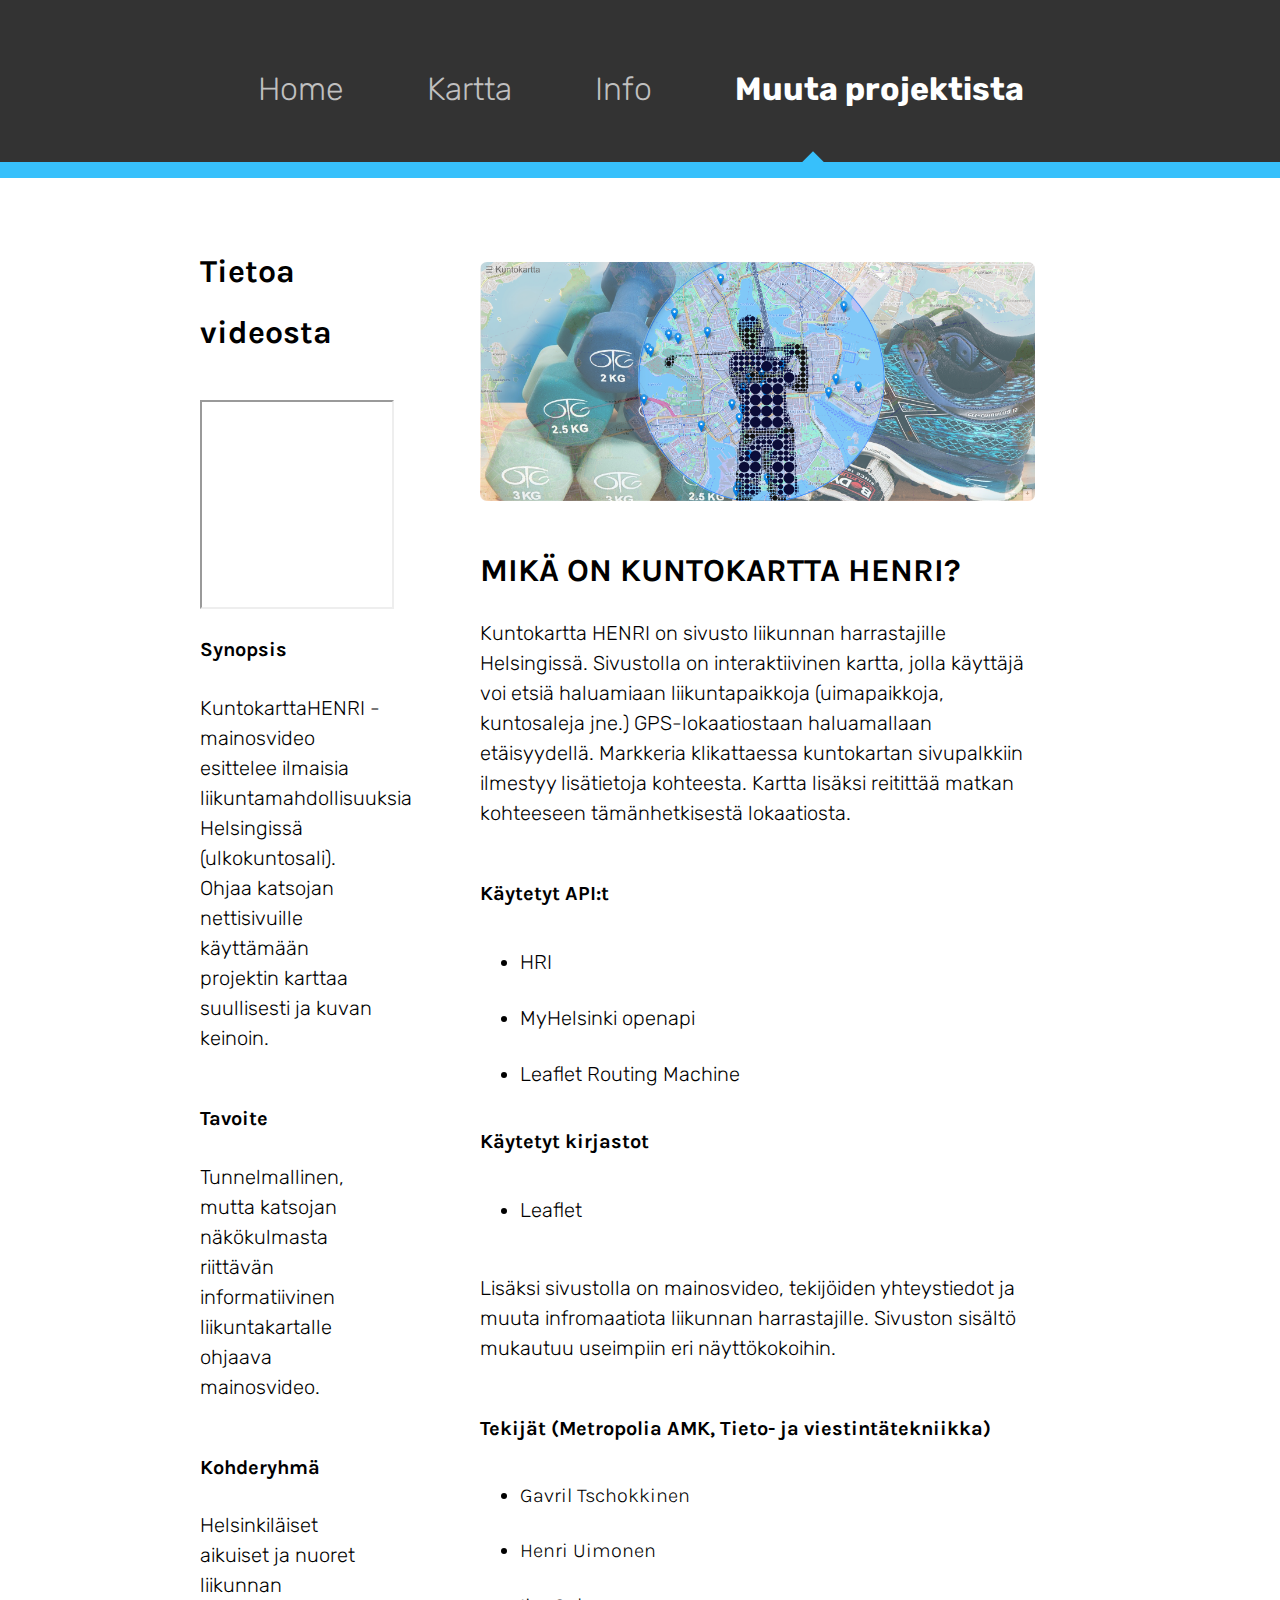
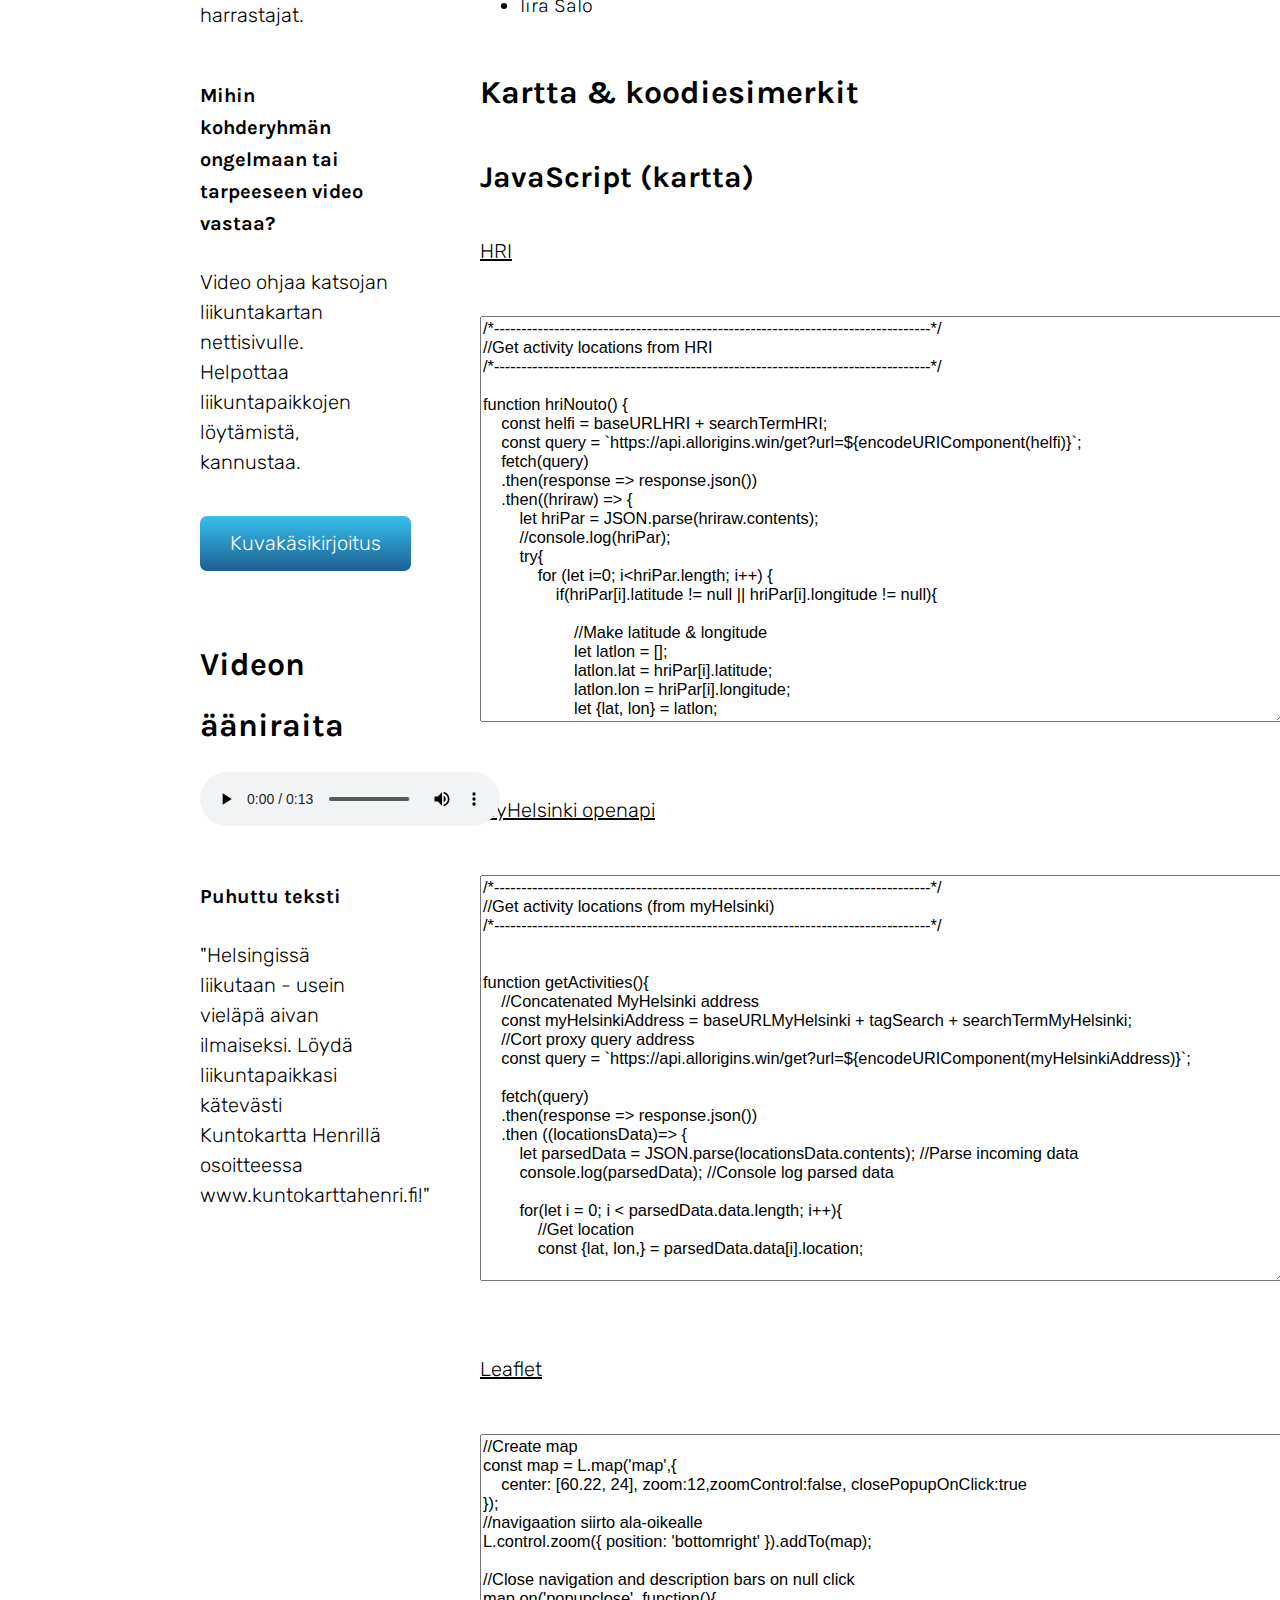
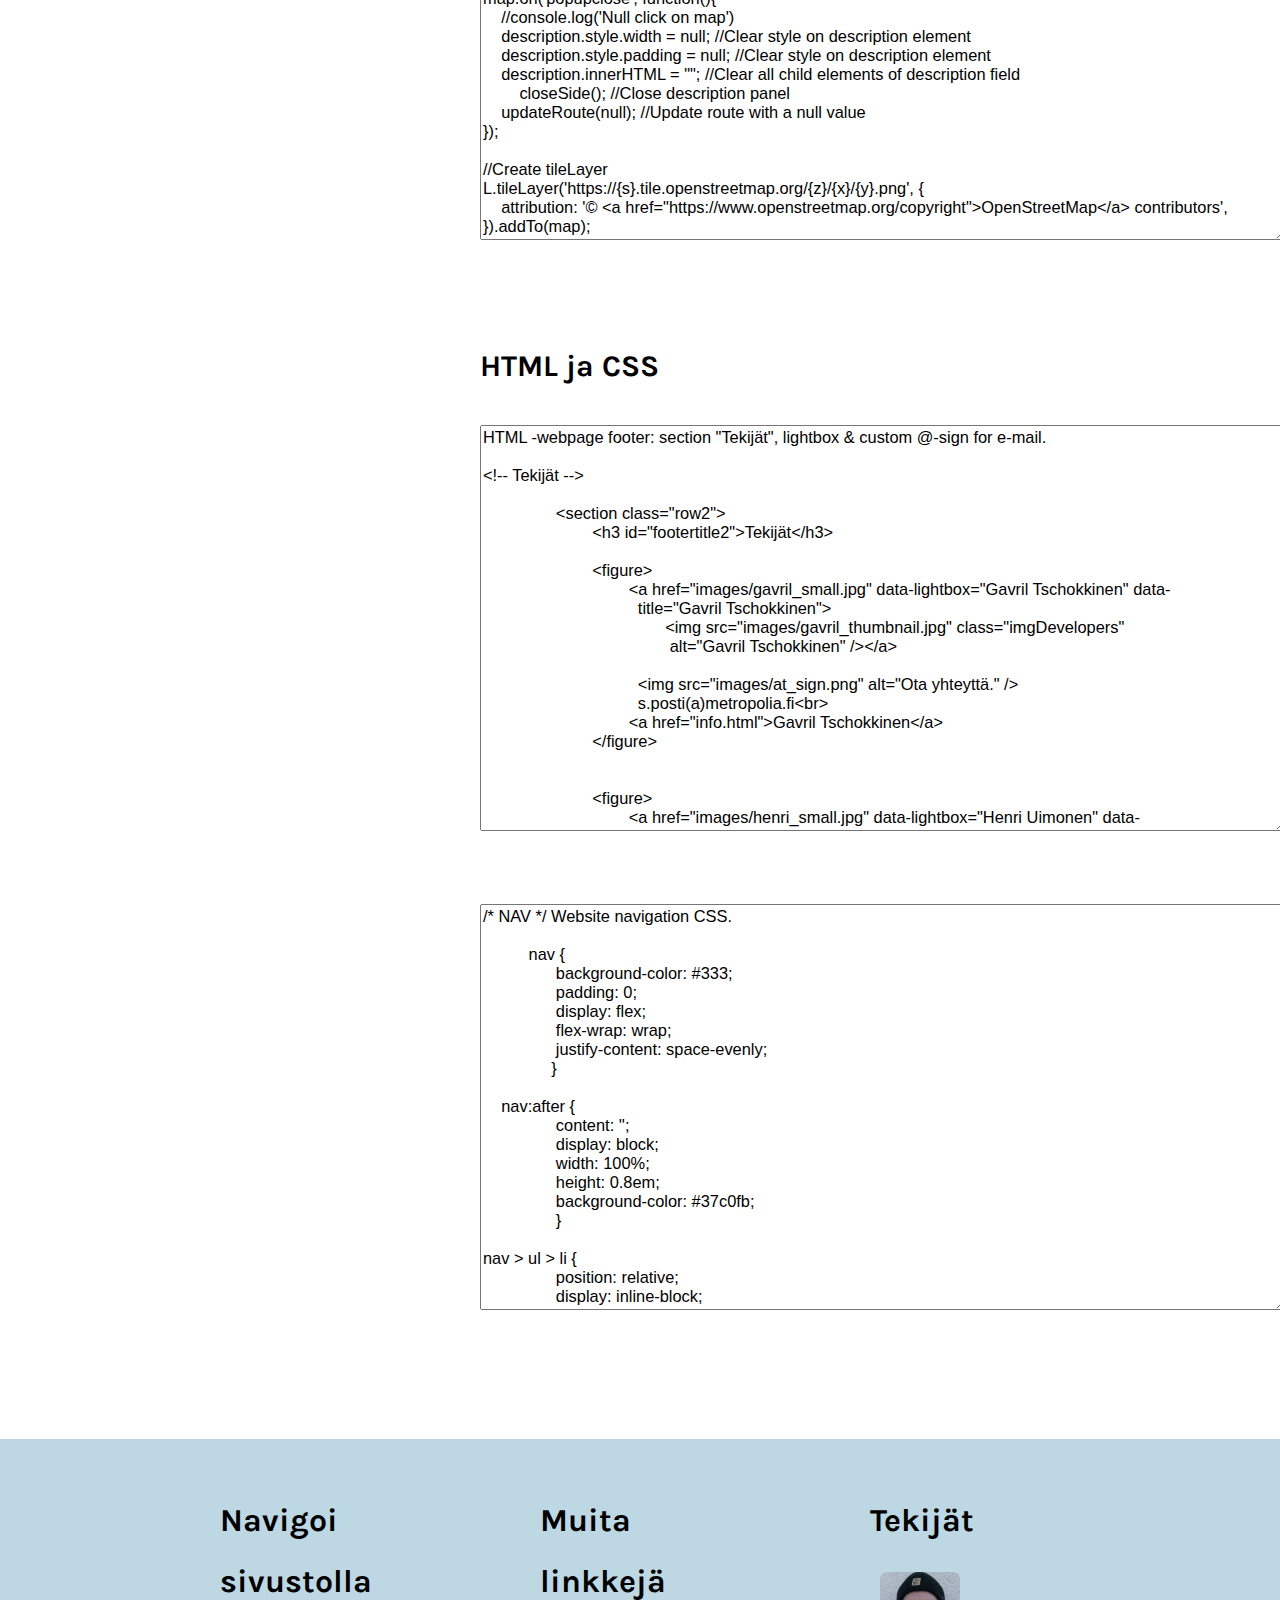
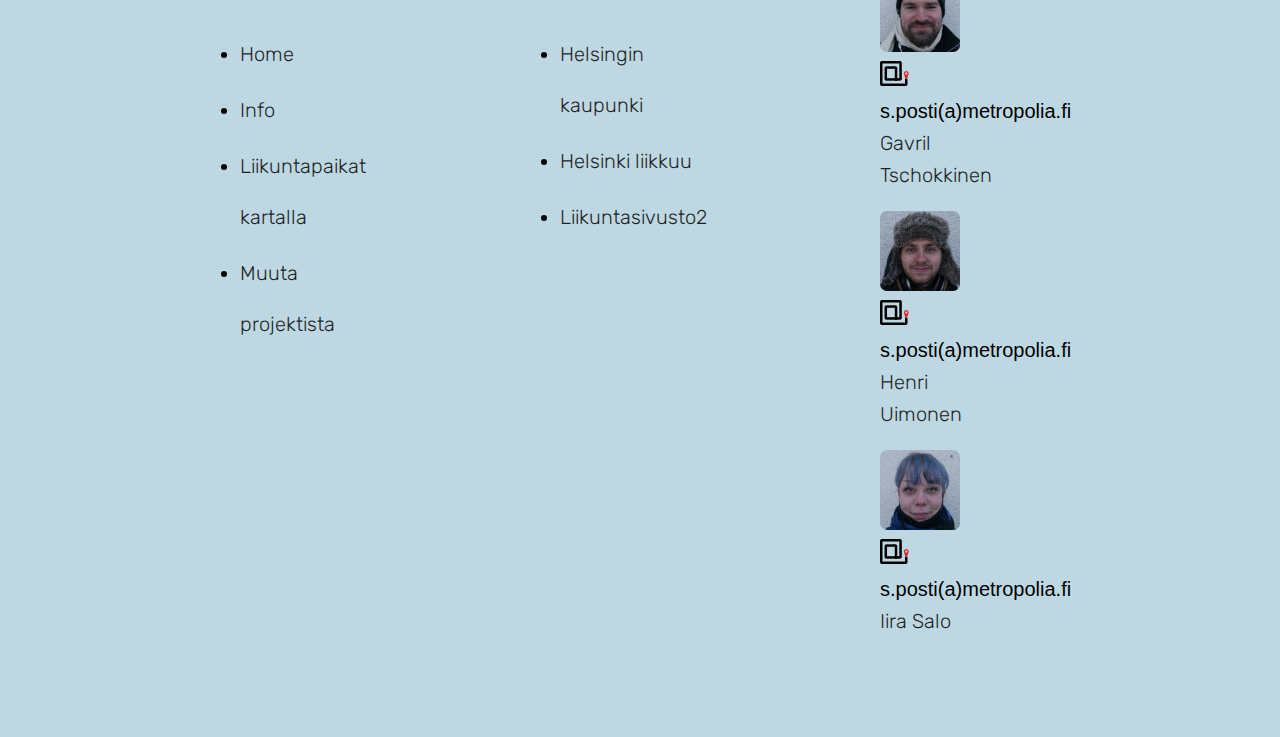
<file: Nettisivu ja js-kartta/muuta.html>
<!DOCTYPE HTML>
<html lang="fi">
<head>
	<title>Muuta projektista</title>
	<meta charset="utf-8" />
	<link href="https://fonts.googleapis.com/css2?family=Karla&family=Rubik&display=swap" rel="stylesheet">
	<link rel="stylesheet" href="css/main.css" />
	<link rel="stylesheet" href="css/lightbox.css" />
</head>
<body>

<!-- Nav -->
<nav>
	<ul>
		<li><a href="index.html">Home</a></li>
		<li><a href="kartta.html">Kartta</a></li>
		<li><a href="info.html">Info</a></li>
		<li class="current"><a href="muuta.html">Muuta projektista</a></li>
	</ul>
</nav>
<!-- Main -->

<main class="container">

	<aside class="row row4">
		<section class="row2">
			<!-- Sidebar -->
			<section>
				<br><h3>Tietoa videosta</h3>
				<iframe class="responsiveIframe2" src="https://www.youtube.com/embed/5KW_yAV_pu4" title="YouTube video player"
						 allow="accelerometer; autoplay; clipboard-write; encrypted-media; gyroscope; picture-in-picture" allowfullscreen></iframe>
				<h4>Synopsis</h4>
				<p> KuntokarttaHENRI -mainosvideo esittelee ilmaisia liikuntamahdollisuuksia Helsingissä (ulkokuntosali). Ohjaa katsojan nettisivuille käyttämään
					projektin karttaa suullisesti ja kuvan keinoin.</p>

				<h4>Tavoite</h4>
				<p> Tunnelmallinen, mutta katsojan näkökulmasta riittävän informatiivinen liikuntakartalle ohjaava mainosvideo.</p>

				<h4>Kohderyhmä</h4>
				<p>Helsinkiläiset aikuiset ja nuoret liikunnan harrastajat.</p>

				<h4>Mihin kohderyhmän ongelmaan tai tarpeeseen video vastaa?</h4>
				<p>Video ohjaa katsojan liikuntakartan nettisivulle. Helpottaa liikuntapaikkojen löytämistä, kannustaa.</p>

				<div>
					<a href="images/kuvakasikirjoitus.jpg" class="button2">Kuvakäsikirjoitus</a>
				</div>
			</section>

			<section>
				<h3 class="subheading4">Videon ääniraita</h3>

				<audio controls="">
					<source src="video_sound/Kuntokarttahenri.mp3" type="audio/mp3">
				</audio>
				<h4 class="subheading3">Puhuttu teksti</h4>
				<p>"Helsingissä liikutaan - usein vieläpä aivan ilmaiseksi. Löydä liikuntapaikkasi kätevästi
					Kuntokartta Henrillä osoitteessa www.kuntokarttahenri.fi!"</p>
			</section>
		</section>

			<!-- Content -->
			<article class="row6">
				<br><br><img src="images/banner.jpg" alt="" class="image"/>

				<h3>MIKÄ ON KUNTOKARTTA HENRI? </h3>
					<p>Kuntokartta HENRI on sivusto liikunnan harrastajille Helsingissä. Sivustolla on interaktiivinen kartta, jolla
					käyttäjä voi etsiä haluamiaan liikuntapaikkoja (uimapaikkoja, kuntosaleja jne.) GPS-lokaatiostaan haluamallaan etäisyydellä. Markkeria klikattaessa
						kuntokartan sivupalkkiin ilmestyy lisätietoja kohteesta. Kartta lisäksi reitittää matkan kohteeseen tämänhetkisestä lokaatiosta.</p>
				   <h4> Käytetyt API:t</h4>
				    <ul>
						<li><a href="https://hri.fi/fi/">HRI</a></li>
						<li><a href="http://open-api.myhelsinki.fi/">MyHelsinki openapi</a></li>
						<li><a href="https://www.liedman.net/leaflet-routing-machine/">Leaflet Routing Machine</a></li>
					</ul>

					<h4>Käytetyt kirjastot</h4>
					<ul>
						<li><a href="https://leafletjs.com/">Leaflet</a></li>
					</ul>

				    <br><p>Lisäksi sivustolla on mainosvideo, tekijöiden yhteystiedot ja muuta infromaatiota liikunnan harrastajille. Sivuston sisältö mukautuu
					useimpiin eri näyttökokoihin.</p>

				<h4>Tekijät (Metropolia AMK, Tieto- ja viestintätekniikka)</h4>
				<ul>
					<li>Gavril Tschokkinen</li>
					<li>Henri Uimonen</li>
					<li>Iira Salo</li>
					</ul>

				<h3>Kartta & koodiesimerkit</h3>

				<h2> JavaScript (kartta)</h2>

				<p><u>HRI</u></p>
					<textarea class="scrollabletextbox" name="note">/*--------------------------------------------------------------------------------*/
//Get activity locations from HRI
/*--------------------------------------------------------------------------------*/

function hriNouto() {
    const helfi = baseURLHRI + searchTermHRI;
    const query = `https://api.allorigins.win/get?url=${encodeURIComponent(helfi)}`;
    fetch(query)
    .then(response => response.json())
    .then((hriraw) => {
        let hriPar = JSON.parse(hriraw.contents);
        //console.log(hriPar);
        try{
            for (let i=0; i<hriPar.length; i++) {
                if(hriPar[i].latitude != null || hriPar[i].longitude != null){

                    //Make latitude & longitude
                    let latlon = [];
                    latlon.lat = hriPar[i].latitude;
                    latlon.lon = hriPar[i].longitude;
                    let {lat, lon} = latlon;
                    //Get name and address
                    const name = hriPar[i].name_fi;
                    const address = hriPar[i].street_address_fi;

                    //Web address and description to marker.
                    const desc = hriPar[i].desc_fi;
                    const web = hriPar[i].www_fi;
                    createMarkers(lat, lon, name, address, desc, web);

                }
            }
        }
        catch (err){
            console.log("error with latlong");
        }
    });
}</textarea><br><br><br>

				<p><u>MyHelsinki openapi</u></p>
					<textarea class="scrollabletextbox" name="note">/*--------------------------------------------------------------------------------*/
//Get activity locations (from myHelsinki)
/*--------------------------------------------------------------------------------*/


function getActivities(){
    //Concatenated MyHelsinki address
    const myHelsinkiAddress = baseURLMyHelsinki + tagSearch + searchTermMyHelsinki;
    //Cort proxy query address
    const query = `https://api.allorigins.win/get?url=${encodeURIComponent(myHelsinkiAddress)}`;

    fetch(query)
    .then(response => response.json())
    .then ((locationsData)=> {
        let parsedData = JSON.parse(locationsData.contents); //Parse incoming data
        console.log(parsedData); //Console log parsed data

        for(let i = 0; i < parsedData.data.length; i++){
            //Get location
            const {lat, lon,} = parsedData.data[i].location;

            //Get name
            const {name,} = parsedData.data[i].name;

            //Get address
            const {street_address,} = parsedData.data[i].location.address;

            //Web address and description to marker.
            const desc =  parsedData.data[i].description.body;
            const web =  parsedData.data[i].info_url;

            createMarkers(lat, lon, name, street_address, desc, web);
        }
    });
}</textarea><br><br><br>

				<p><u>Leaflet</u></p>
				<textarea class="scrollabletextbox" name="note">//Create map
const map = L.map('map',{
    center: [60.22, 24], zoom:12,zoomControl:false, closePopupOnClick:true
});
//navigaation siirto ala-oikealle
L.control.zoom({ position: 'bottomright' }).addTo(map);

//Close navigation and description bars on null click
map.on('popupclose', function(){
    //console.log('Null click on map')
    description.style.width = null; //Clear style on description element
    description.style.padding = null; //Clear style on description element
    description.innerHTML = ""; //Clear all child elements of description field
	closeSide(); //Close description panel
    updateRoute(null); //Update route with a null value
});

//Create tileLayer
L.tileLayer('https://{s}.tile.openstreetmap.org/{z}/{x}/{y}.png', {
    attribution: '&copy; <a href="https://www.openstreetmap.org/copyright">OpenStreetMap</a> contributors',
}).addTo(map);</textarea><br><br><br>

				<h2>HTML ja CSS</h2>

				<textarea class="scrollabletextbox" name="note">HTML -webpage footer: section "Tekijät", lightbox & custom @-sign for e-mail.

<!-- Tekijät -->

		<section class="row2">
			<h3 id="footertitle2">Tekijät</h3>

			<figure>
				<a href="images/gavril_small.jpg" data-lightbox="Gavril Tschokkinen" data-
                                  title="Gavril Tschokkinen">
					<img src="images/gavril_thumbnail.jpg" class="imgDevelopers"
                                         alt="Gavril Tschokkinen" /></a>

				  <img src="images/at_sign.png" alt="Ota yhteyttä." />
                                  s.posti(a)metropolia.fi<br>
				<a href="info.html">Gavril Tschokkinen</a>
			</figure>


                        <figure>
				<a href="images/henri_small.jpg" data-lightbox="Henri Uimonen" data-
                                  title="Henri Uimonen">
					<img src="images/henri_thumbnail.jpg" class="imgDevelopers"
                                          alt="Henri Uimonen" /></a>

				<img src="images/at_sign.png" alt="Ota yhteyttä."/>s.posti(a)metropolia.fi
                                 <br>
				<a href="info.html">Henri Uimonen</a>
			</figure>


			<figure>
				<a href="images/iira_small.jpg" data-lightbox="Iira Salo" data-title="Iira
                                  Salo">
					<img src="images/iira_thumbnail.jpg" class="imgDevelopers" alt="Iira
                                          Salo" /></a>

                                 <img src="images/at_sign.png" alt="Ota yhteyttä."
                                   />s.posti(a)metropolia.fi<br>
				<a href="info.html">Iira Salo</a>
			</figure>

		</section></textarea><br><br><br>

				<textarea class="scrollabletextbox" name="note">/* NAV */ Website navigation CSS.

	  nav {
		background-color: #333;
		padding: 0;
		display: flex;
		flex-wrap: wrap;
		justify-content: space-evenly;
	       }

    nav:after {
		content: '';
		display: block;
		width: 100%;
		height: 0.8em;
		background-color: #37c0fb;
		}

nav > ul > li {
		position: relative;
		display: inline-block;
		margin-left: 1em;
		}

nav > ul > li a {
		color: #c0c0c0;
		border: 0;
		display: block;
		padding: 2em 1.8em 1.35em 0;
		font-size: 1.6em;
		}

nav > ul > li:hover a {
		color: #fff;
                }

nav > ul > li.current:before {
		width: 0.9em;
		height: 0.9em;
		content: '';
		display: block;
		position: absolute;
		bottom: -0.8em;
		left: 20%;
		background-color: #37c0fb;
                transform: rotateZ(45deg);
		}

nav > ul > li.current a {
		color: #fff;
		font-weight: 700;
		}
				</textarea><br>
			</article>
	</aside>

</main>
<!-- Footer -->
<footer>
	<div class="container row">
		<section class="row2">
			<h3 class="footertitle">Navigoi sivustolla</h3>
			<ul>
				<li><a href="index.html">Home</a></li>
				<li><a href="info.html">Info</a></li>
				<li><a href="kartta.html">Liikuntapaikat kartalla</a></li>
				<li><a href="muuta.html">Muuta projektista</a></li>
			</ul>
		</section>
		<section class="row2">
			<h3 class="footertitle">Muita linkkejä</h3>
			<ul>
				<li><a href="https://www.hel.fi/kulttuurin-ja-vapaa-ajan-toimiala/fi/palvelut/liikunta-ja-ulkoilu/">Helsingin kaupunki</a></li>
				<li><a href="https://helsinkiliikkuu.fi/">Helsinki liikkuu</a></li>
				<li><a href="#">Liikuntasivusto2</a></li>

			</ul>
		</section>

		<!-- Tekijät -->
		<section class="row2">
			<h3 id="footertitle2">Tekijät</h3>
			<figure>
				<a href="images/gavril_small.jpg" data-lightbox="Gavril Tschokkinen" data-title="Gavril Tschokkinen">
					<img src="images/gavril_thumbnail.jpg" class="imgDevelopers" alt="Gavril Tschokkinen" />
				</a>
				<img src="images/at_sign.png" alt="Ota yhteyttä." /> s.posti(a)metropolia.fi<br>
				<a href="info.html">Gavril Tschokkinen</a>
			</figure>
			<figure>
				<a href="images/henri_small.jpg" data-lightbox="Henri Uimonen" data-title="Henri Uimonen">
					<img src="images/henri_thumbnail.jpg" class="imgDevelopers" alt="Henri Uimonen" />
				</a>
				<img src="images/at_sign.png" alt="Ota yhteyttä." />s.posti(a)metropolia.fi<br>
				<a href="info.html">Henri Uimonen</a>
			</figure>
			<figure>
				<a href="images/iira_small.jpg" data-lightbox="Iira Salo" data-title="Iira Salo">
					<img src="images/iira_thumbnail.jpg" class="imgDevelopers" alt="Iira Salo" />
				</a> <img src="images/at_sign.png" alt="Ota yhteyttä." />s.posti(a)metropolia.fi<br>
				<a href="info.html">Iira Salo</a>
			</figure>
		</section>
	</div>
</footer>

<script src="js/lightbox.js"></script>
<script src="js/jquery.js"></script>
</body>
</html>
</file>
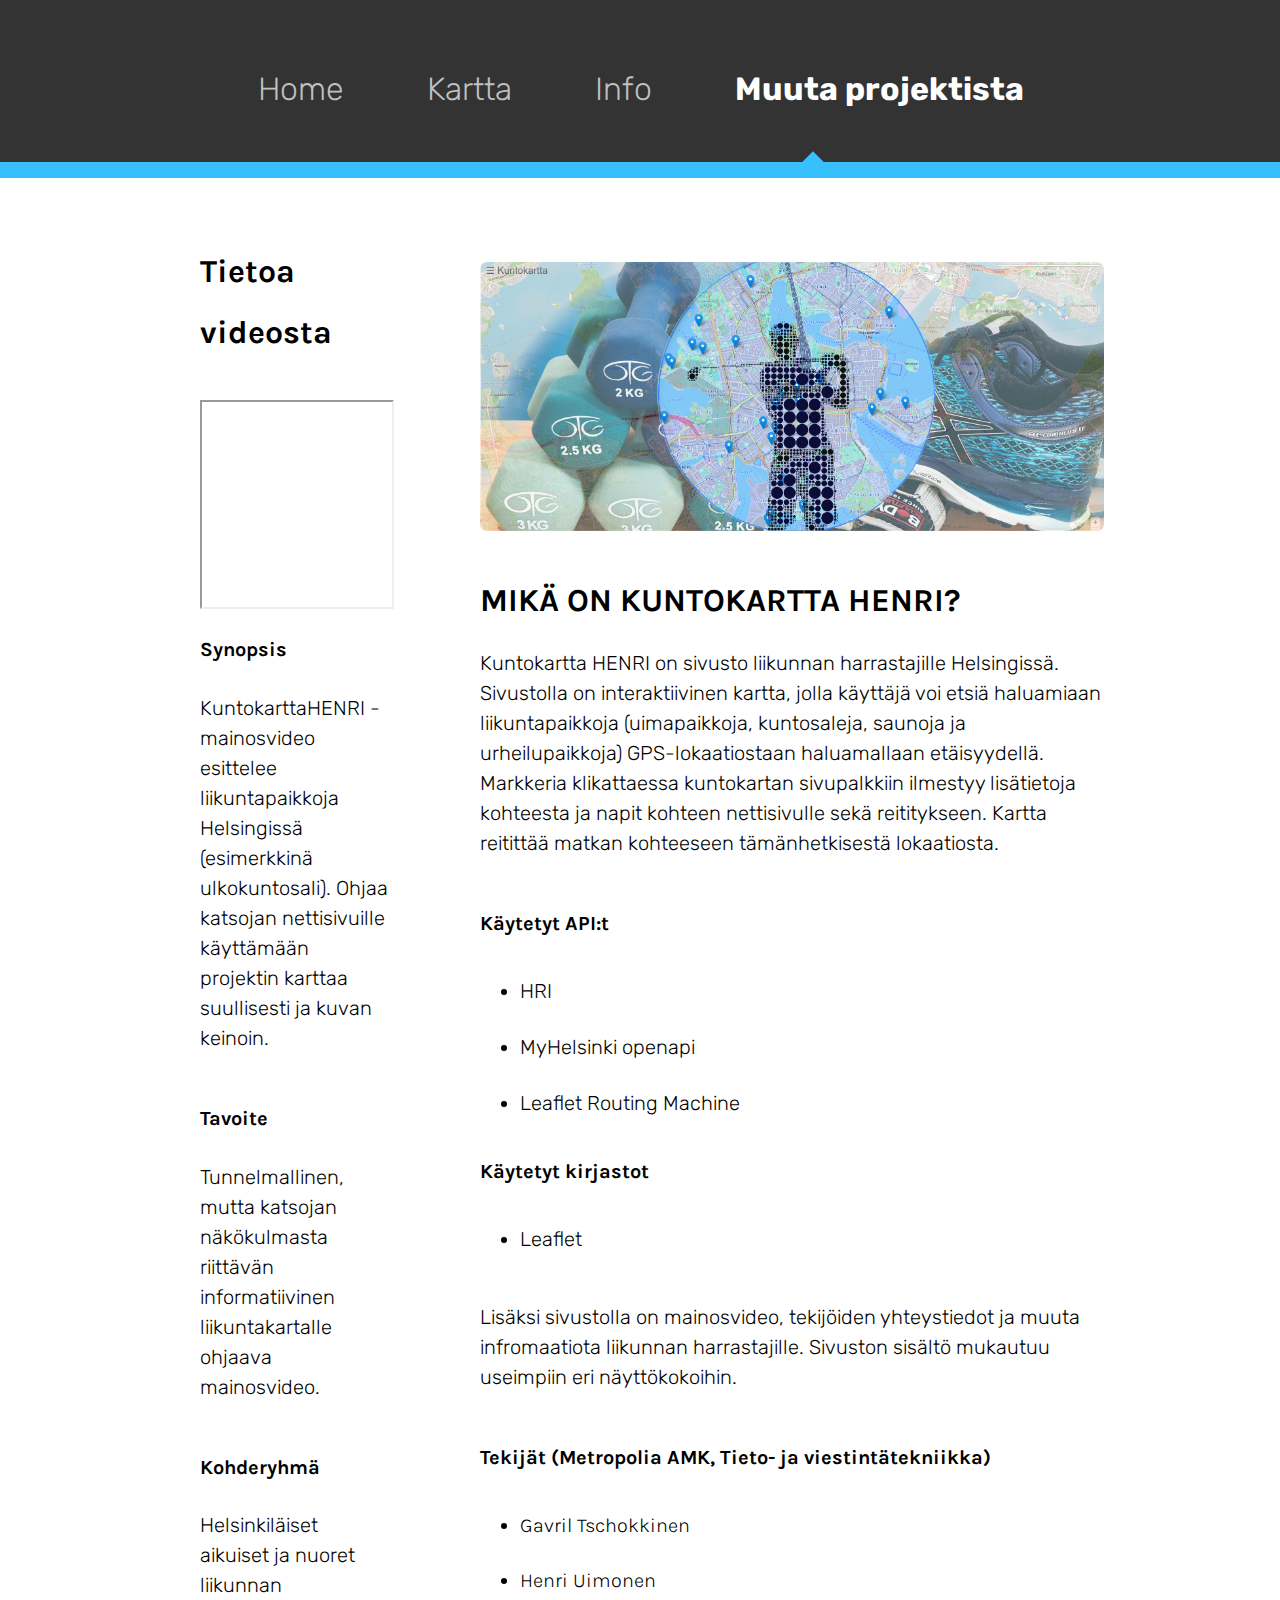
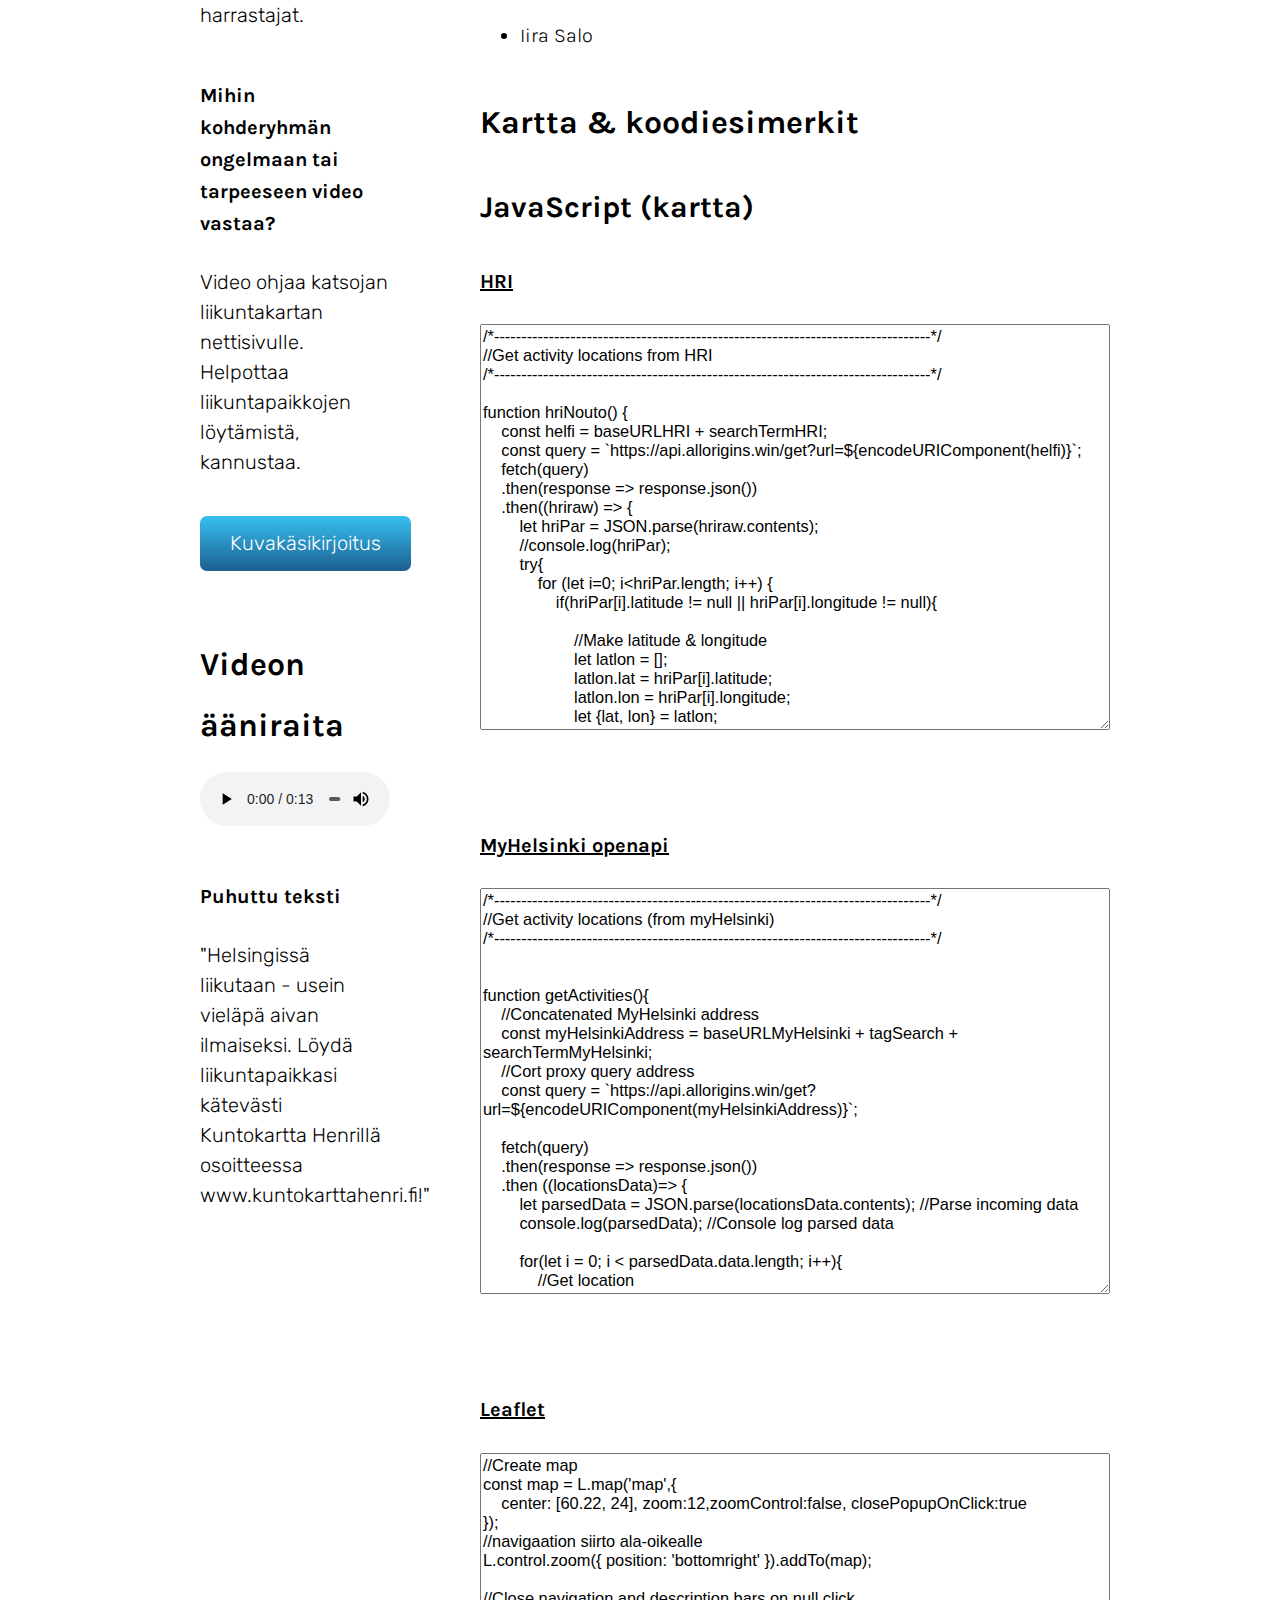
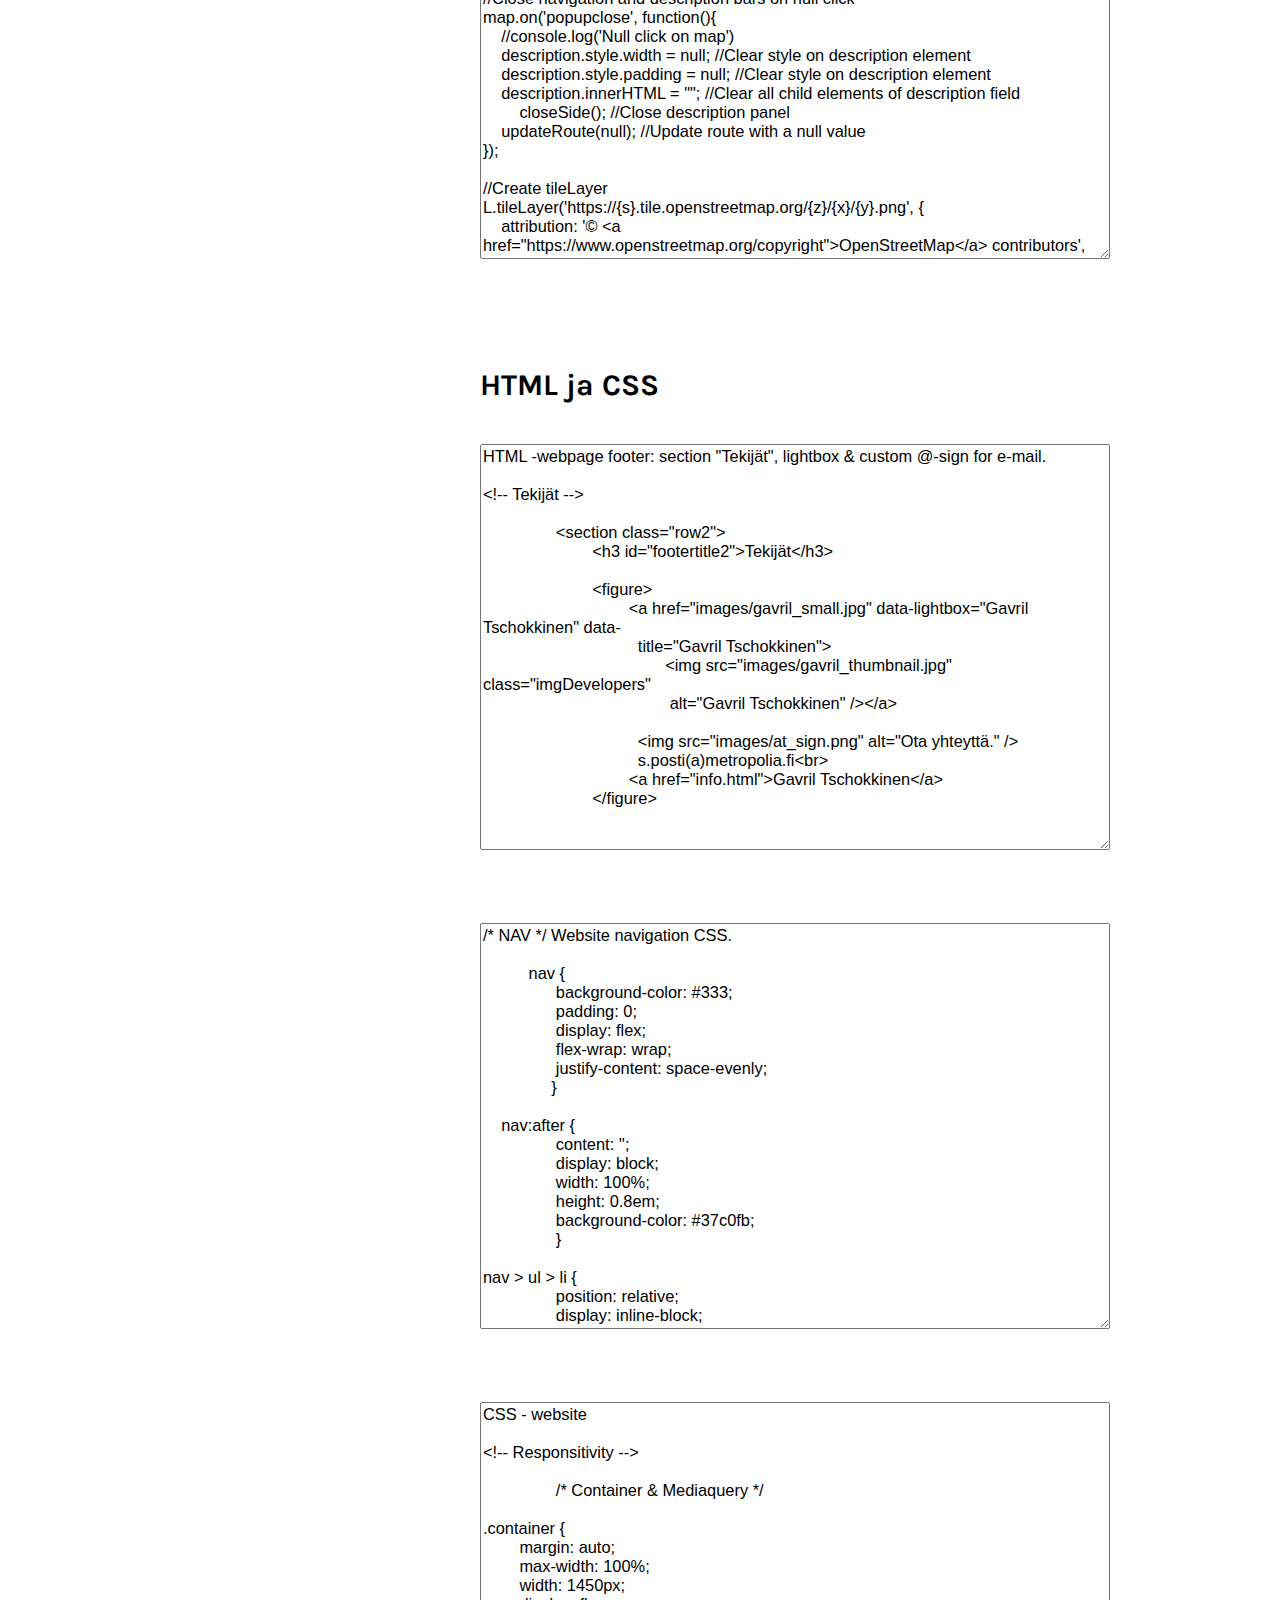
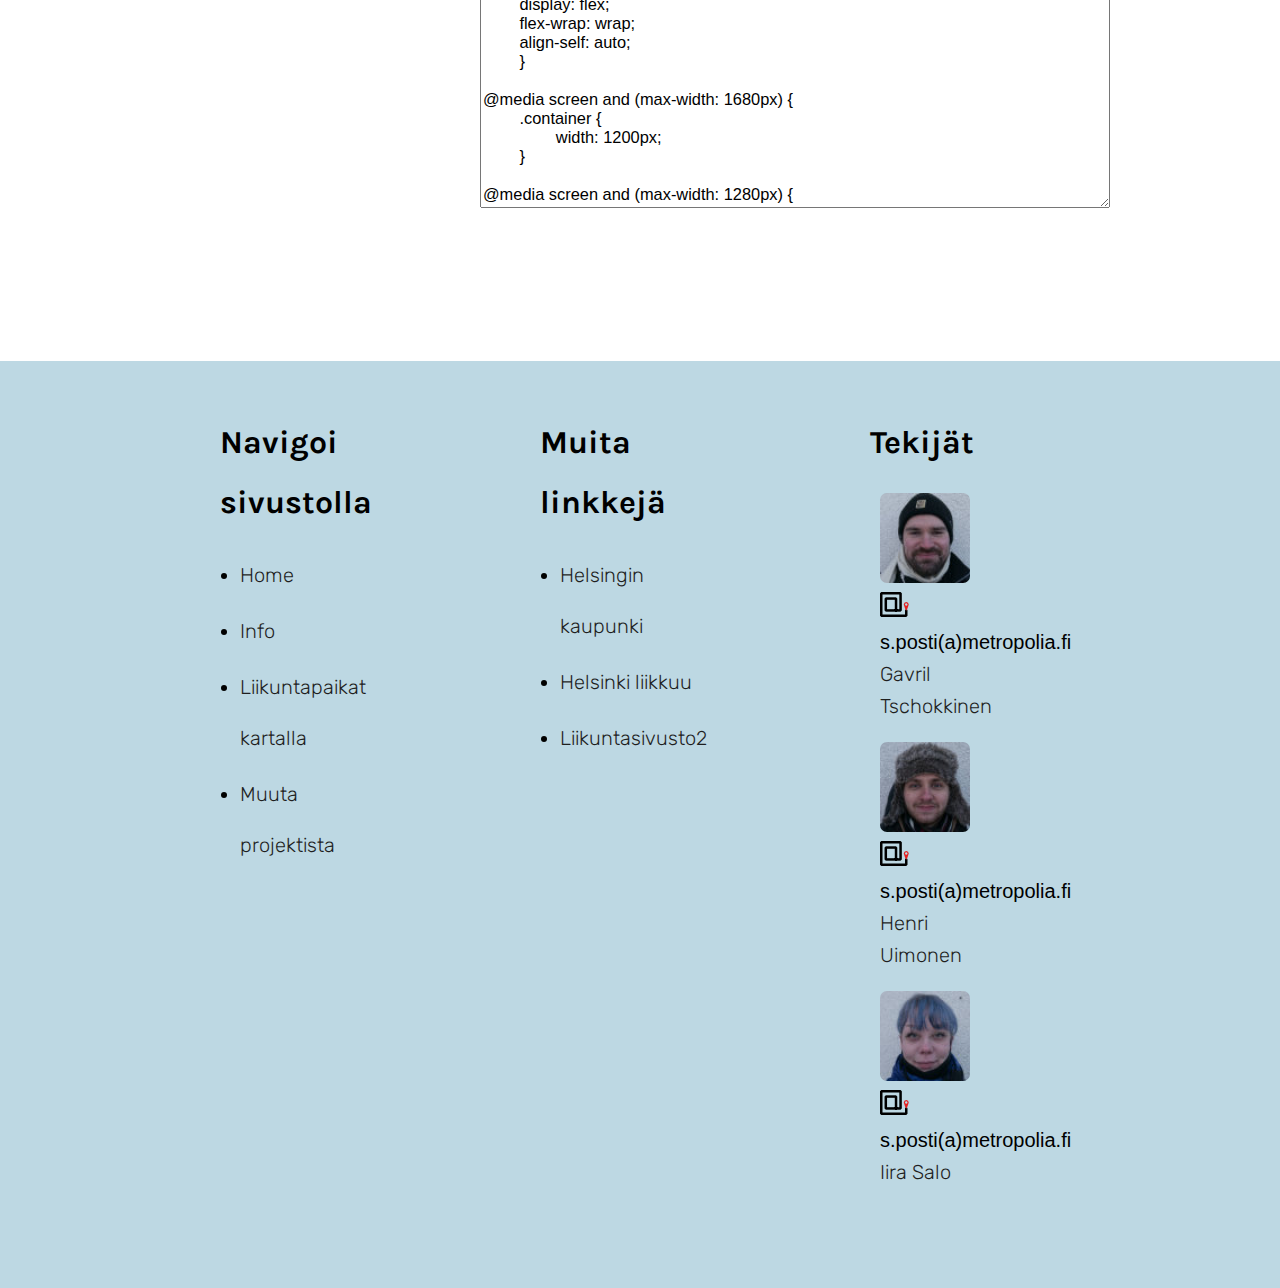
<file: KuntoKarttaHENRI_palautettava_versio/Nettisivu ja js-kartta/muuta.html>
<!DOCTYPE HTML>
<html lang="fi">
<head>
	<title>Muuta projektista</title>
	<meta charset="utf-8" />
	<link href="https://fonts.googleapis.com/css2?family=Karla&family=Rubik&display=swap" rel="stylesheet">
	<link rel="stylesheet" href="css/main.css" />
	<link rel="stylesheet" href="css/lightbox.css" />
</head>
<body>

<!-- Nav -->
<nav>
	<ul>
		<li><a href="index.html">Home</a></li>
		<li><a href="kartta.html">Kartta</a></li>
		<li><a href="info.html">Info</a></li>
		<li class="current"><a href="muuta.html">Muuta projektista</a></li>
	</ul>
</nav>
<!-- Main -->

<main class="container">

	<aside class="row row4">
		<section class="row2">
			<!-- Sidebar -->
			<section>
				<br><h3>Tietoa videosta</h3>
				<iframe class="responsiveIframe2" src="https://www.youtube.com/embed/5KW_yAV_pu4" title="YouTube video player"
						 allow="accelerometer; autoplay; clipboard-write; encrypted-media; gyroscope; picture-in-picture" allowfullscreen></iframe>
				<h4>Synopsis</h4>
				<p> KuntokarttaHENRI -mainosvideo esittelee liikuntapaikkoja Helsingissä (esimerkkinä ulkokuntosali). Ohjaa katsojan nettisivuille käyttämään
					projektin karttaa suullisesti ja kuvan keinoin.</p>

				<h4>Tavoite</h4>
				<p> Tunnelmallinen, mutta katsojan näkökulmasta riittävän informatiivinen liikuntakartalle ohjaava mainosvideo.</p>

				<h4>Kohderyhmä</h4>
				<p>Helsinkiläiset aikuiset ja nuoret liikunnan harrastajat.</p>

				<h4>Mihin kohderyhmän ongelmaan tai tarpeeseen video vastaa?</h4>
				<p>Video ohjaa katsojan liikuntakartan nettisivulle. Helpottaa liikuntapaikkojen löytämistä, kannustaa.</p>

				<div>
					<a href="images/kuvakasikirjoitus.jpg" class="button2">Kuvakäsikirjoitus</a>
				</div>
			</section>

			<section>
				<h3 class="subheading4">Videon ääniraita</h3>

				<audio class="audio1" controls="">
					<source src="video_sound/Kuntokarttahenri.mp3" type="audio/mp3">
				</audio>
				<h4 class="subheading3">Puhuttu teksti</h4>
				<p>"Helsingissä liikutaan - usein vieläpä aivan ilmaiseksi. Löydä liikuntapaikkasi kätevästi
					Kuntokartta Henrillä osoitteessa www.kuntokarttahenri.fi!"</p>
			</section>
		</section>

			<!-- Content -->
			<article class="row6">
				<br><br><img src="images/banner.jpg" alt="" class="image"/>

				<h3>MIKÄ ON KUNTOKARTTA HENRI? </h3>
					<p>Kuntokartta HENRI on sivusto liikunnan harrastajille Helsingissä. Sivustolla on interaktiivinen kartta, jolla
					käyttäjä voi etsiä haluamiaan liikuntapaikkoja (uimapaikkoja, kuntosaleja, saunoja ja urheilupaikkoja) GPS-lokaatiostaan haluamallaan etäisyydellä. Markkeria klikattaessa
						kuntokartan sivupalkkiin ilmestyy lisätietoja kohteesta ja napit kohteen nettisivulle sekä reititykseen. Kartta reitittää matkan kohteeseen tämänhetkisestä lokaatiosta.</p>
				   <h4> Käytetyt API:t</h4>
				    <ul>
						<li><a href="https://hri.fi/fi/">HRI</a></li>
						<li><a href="http://open-api.myhelsinki.fi/">MyHelsinki openapi</a></li>
						<li><a href="https://www.liedman.net/leaflet-routing-machine/">Leaflet Routing Machine</a></li>
					</ul>

					<h4>Käytetyt kirjastot</h4>
					<ul>
						<li><a href="https://leafletjs.com/">Leaflet</a></li>
					</ul>

				    <br><p>Lisäksi sivustolla on mainosvideo, tekijöiden yhteystiedot ja muuta infromaatiota liikunnan harrastajille. Sivuston sisältö mukautuu
					useimpiin eri näyttökokoihin.</p>

				<h4>Tekijät (Metropolia AMK, Tieto- ja viestintätekniikka)</h4>
				<ul>
					<li>Gavril Tschokkinen</li>
					<li>Henri Uimonen</li>
					<li>Iira Salo</li>
					</ul>

				<h3>Kartta & koodiesimerkit</h3>

				<h2> JavaScript (kartta)</h2>

				<h4><u>HRI</u></h4>
					<textarea class="scrollabletextbox" name="note">/*--------------------------------------------------------------------------------*/
//Get activity locations from HRI
/*--------------------------------------------------------------------------------*/

function hriNouto() {
    const helfi = baseURLHRI + searchTermHRI;
    const query = `https://api.allorigins.win/get?url=${encodeURIComponent(helfi)}`;
    fetch(query)
    .then(response => response.json())
    .then((hriraw) => {
        let hriPar = JSON.parse(hriraw.contents);
        //console.log(hriPar);
        try{
            for (let i=0; i<hriPar.length; i++) {
                if(hriPar[i].latitude != null || hriPar[i].longitude != null){

                    //Make latitude & longitude
                    let latlon = [];
                    latlon.lat = hriPar[i].latitude;
                    latlon.lon = hriPar[i].longitude;
                    let {lat, lon} = latlon;
                    //Get name and address
                    const name = hriPar[i].name_fi;
                    const address = hriPar[i].street_address_fi;

                    //Web address and description to marker.
                    const desc = hriPar[i].desc_fi;
                    const web = hriPar[i].www_fi;
                    createMarkers(lat, lon, name, address, desc, web);

                }
            }
        }
        catch (err){
            console.log("error with latlong");
        }
    });
}</textarea><br><br><br>

				<h4><u>MyHelsinki openapi</u></h4>
					<textarea class="scrollabletextbox" name="note">/*--------------------------------------------------------------------------------*/
//Get activity locations (from myHelsinki)
/*--------------------------------------------------------------------------------*/


function getActivities(){
    //Concatenated MyHelsinki address
    const myHelsinkiAddress = baseURLMyHelsinki + tagSearch + searchTermMyHelsinki;
    //Cort proxy query address
    const query = `https://api.allorigins.win/get?url=${encodeURIComponent(myHelsinkiAddress)}`;

    fetch(query)
    .then(response => response.json())
    .then ((locationsData)=> {
        let parsedData = JSON.parse(locationsData.contents); //Parse incoming data
        console.log(parsedData); //Console log parsed data

        for(let i = 0; i < parsedData.data.length; i++){
            //Get location
            const {lat, lon,} = parsedData.data[i].location;

            //Get name
            const {name,} = parsedData.data[i].name;

            //Get address
            const {street_address,} = parsedData.data[i].location.address;

            //Web address and description to marker.
            const desc =  parsedData.data[i].description.body;
            const web =  parsedData.data[i].info_url;

            createMarkers(lat, lon, name, street_address, desc, web);
        }
    });
}</textarea><br><br><br>

				<h4><u>Leaflet</u></h4>
				<textarea class="scrollabletextbox" name="note">//Create map
const map = L.map('map',{
    center: [60.22, 24], zoom:12,zoomControl:false, closePopupOnClick:true
});
//navigaation siirto ala-oikealle
L.control.zoom({ position: 'bottomright' }).addTo(map);

//Close navigation and description bars on null click
map.on('popupclose', function(){
    //console.log('Null click on map')
    description.style.width = null; //Clear style on description element
    description.style.padding = null; //Clear style on description element
    description.innerHTML = ""; //Clear all child elements of description field
	closeSide(); //Close description panel
    updateRoute(null); //Update route with a null value
});

//Create tileLayer
L.tileLayer('https://{s}.tile.openstreetmap.org/{z}/{x}/{y}.png', {
    attribution: '&copy; <a href="https://www.openstreetmap.org/copyright">OpenStreetMap</a> contributors',
}).addTo(map);</textarea><br><br><br>

				<h2>HTML ja CSS</h2>

				<textarea class="scrollabletextbox" name="note">HTML -webpage footer: section "Tekijät", lightbox & custom @-sign for e-mail.

<!-- Tekijät -->

		<section class="row2">
			<h3 id="footertitle2">Tekijät</h3>

			<figure>
				<a href="images/gavril_small.jpg" data-lightbox="Gavril Tschokkinen" data-
                                  title="Gavril Tschokkinen">
					<img src="images/gavril_thumbnail.jpg" class="imgDevelopers"
                                         alt="Gavril Tschokkinen" /></a>

				  <img src="images/at_sign.png" alt="Ota yhteyttä." />
                                  s.posti(a)metropolia.fi<br>
				<a href="info.html">Gavril Tschokkinen</a>
			</figure>


                        <figure>
				<a href="images/henri_small.jpg" data-lightbox="Henri Uimonen" data-
                                  title="Henri Uimonen">
					<img src="images/henri_thumbnail.jpg" class="imgDevelopers"
                                          alt="Henri Uimonen" /></a>

				<img src="images/at_sign.png" alt="Ota yhteyttä."/>s.posti(a)metropolia.fi
                                 <br>
				<a href="info.html">Henri Uimonen</a>
			</figure>


			<figure>
				<a href="images/iira_small.jpg" data-lightbox="Iira Salo" data-title="Iira
                                  Salo">
					<img src="images/iira_thumbnail.jpg" class="imgDevelopers" alt="Iira
                                          Salo" /></a>

                                 <img src="images/at_sign.png" alt="Ota yhteyttä."
                                   />s.posti(a)metropolia.fi<br>
				<a href="info.html">Iira Salo</a>
			</figure>

		</section></textarea><br><br><br>

				<textarea class="scrollabletextbox" name="note">/* NAV */ Website navigation CSS.

	  nav {
		background-color: #333;
		padding: 0;
		display: flex;
		flex-wrap: wrap;
		justify-content: space-evenly;
	       }

    nav:after {
		content: '';
		display: block;
		width: 100%;
		height: 0.8em;
		background-color: #37c0fb;
		}

nav > ul > li {
		position: relative;
		display: inline-block;
		margin-left: 1em;
		}

nav > ul > li a {
		color: #c0c0c0;
		border: 0;
		display: block;
		padding: 2em 1.8em 1.35em 0;
		font-size: 1.6em;
		}

nav > ul > li:hover a {
		color: #fff;
                }

nav > ul > li.current:before {
		width: 0.9em;
		height: 0.9em;
		content: '';
		display: block;
		position: absolute;
		bottom: -0.8em;
		left: 20%;
		background-color: #37c0fb;
                transform: rotateZ(45deg);
		}

nav > ul > li.current a {
		color: #fff;
		font-weight: 700;
		}
				</textarea><br><br><br>

				<textarea class="scrollabletextbox" name="note">CSS - website

<!-- Responsitivity -->

		/* Container & Mediaquery */

.container {
	margin: auto;
	max-width: 100%;
	width: 1450px;
	display: flex;
	flex-wrap: wrap;
	align-self: auto;
        }

@media screen and (max-width: 1680px) {
	.container {
		width: 1200px;
	}

@media screen and (max-width: 1280px) {
	.container {
		width: 960px;
	}
		/* Basic */

		body {
			font-size: 15pt;
		}

		/* Header */

		#content {
			padding: 0.75em 0 0 0;
		}


		/* Banner */

		header {
			height: 20em;
		}

@media screen and (max-width: 980px) {
	.container {
		width: 95%;
	        }

               /* Basic */

		body {
			font-size: 14pt;
		}

		/* Header */

		#content {
			padding: 2em 0 0 0;

		}

		/* Banner */

		header {
			height: 20em;
		}



@media screen and (max-width: 840px) {
	.container {
		width: 95%;
	}
              /* Basic */

		body {
			font-size: 12pt;
		}

		/* Header */

		#content {
			padding: 1em 0 0 0;
		}

		/* Banner */

		header {
			height: 20em;
		}



@media screen and (max-width: 736px) {
	.container {
		width: 90%;
	}
	      /* Mobile */

		body{
			font-size: 9pt;
			min-width: 550px;
                        }


               /* Banner */

		header {
			height: 15em;
		}

</textarea><br><br><br>

			</article>
	</aside>

</main>
<!-- Footer -->
<footer>
	<div class="container row">
		<section class="row2">
			<h3 class="footertitle">Navigoi sivustolla</h3>
			<ul>
				<li><a href="index.html">Home</a></li>
				<li><a href="info.html">Info</a></li>
				<li><a href="kartta.html">Liikuntapaikat kartalla</a></li>
				<li><a href="muuta.html">Muuta projektista</a></li>
			</ul>
		</section>
		<section class="row2">
			<h3 class="footertitle">Muita linkkejä</h3>
			<ul>
				<li><a href="https://www.hel.fi/kulttuurin-ja-vapaa-ajan-toimiala/fi/palvelut/liikunta-ja-ulkoilu/">Helsingin kaupunki</a></li>
				<li><a href="https://helsinkiliikkuu.fi/">Helsinki liikkuu</a></li>
				<li><a href="#">Liikuntasivusto2</a></li>
			</ul>
		</section>

		<!-- Tekijät -->
		<section class="row2">
			<h3 id="footertitle2">Tekijät</h3>
			<figure>
				<a href="images/gavril_small.jpg" data-lightbox="Gavril Tschokkinen" data-title="Gavril Tschokkinen">
					<img src="images/gavril_thumbnail.jpg" class="imgDevelopers" alt="Gavril Tschokkinen" />
				</a>
				<img src="images/at_sign.png" alt="Ota yhteyttä." /> s.posti(a)metropolia.fi<br>
				<a href="info.html">Gavril Tschokkinen</a>
			</figure>
			<figure>
				<a href="images/henri_small.jpg" data-lightbox="Henri Uimonen" data-title="Henri Uimonen">
					<img src="images/henri_thumbnail.jpg" class="imgDevelopers" alt="Henri Uimonen" />
				</a>
				<img src="images/at_sign.png" alt="Ota yhteyttä." />s.posti(a)metropolia.fi<br>
				<a href="info.html">Henri Uimonen</a>
			</figure>
			<figure>
				<a href="images/iira_small.jpg" data-lightbox="Iira Salo" data-title="Iira Salo">
					<img src="images/iira_thumbnail.jpg" class="imgDevelopers" alt="Iira Salo" />
				</a> <img src="images/at_sign.png" alt="Ota yhteyttä." />s.posti(a)metropolia.fi<br>
				<a href="info.html">Iira Salo</a>
			</figure>
		</section>
	</div>
</footer>

<script src="js/lightbox.js"></script>
<script src="js/jquery.js"></script>
</body>
</html>
</file>
<file: Nettisivu ja js-kartta/css/main.css>
/* Basic style */

    body {
		font-family: 'Source Sans Pro', sans-serif;
		font-size: 14pt;
		font-weight: 300;
		line-height: 1.60em;
		margin: 0;
	}

	a {
		color: #000000;
		text-decoration: none;
		font-family: 'Rubik', sans-serif;
	}
  a:hover {
		color: #876abc;
		font-family: 'Rubik', sans-serif;
	}

	p {
		margin: 0 0 2.5em 0;
		line-height: 1.5em;
		font-family: 'Rubik', sans-serif;
	}

 .DevInfo {
                padding-right: 30px;
                margin-top:-60px;
        }
     


        ul {
	        margin: 0;
        }

        li {
	        line-height: 2.5em;
		font-family: 'Karla', sans-serif;
		margin-bottom: 5px;

        }

    h1, h2 {
		font-weight: 700;
		line-height: 1.9em;
		margin-bottom: 1em;
		font-family: 'Karla', sans-serif;
	}
        
        h3 {
		font-size: 1.6em;
                margin-bottom: 0.5em;
                font-weight: 700;
		line-height: 1.9em;
                font-family: 'Karla', sans-serif;
	}

        h4 {
		font-size: 1em;
                font-weight: 700;
                font-family: 'Karla', sans-serif;
	} 

 header h2 {
		display: inline-block;
		
        }

.subheading3 {
                margin-top: 2.3em;
                
        }

.subheading4 {
	         margin-top: 2em;
        }

.footertitle {
		 margin-left: 20px;
	}

#footertitle2 {
	         margin-left: 30px;
        }

    .Devemail {
                margin-left: -32px;
                margin-top: -15px;
        }

.scrollabletextbox {
                 height:400px;
                 width:800px;
                 font-family: Verdana, Tahoma, Arial, Helvetica, sans-serif;
                 font-size: 82%;
                 overflow:scroll;
        }

/*----------------------------------------------------------------*/

/* Row styles */

	  .row {
		display: flex;
		flex-wrap: wrap;
		box-sizing: border-box;
	        }

	.row > * {
		box-sizing: border-box;

		}

	.row2  {
		width: 33.333%;
                padding-right: 4.5em;
                padding-left:2em;
                margin-bottom:2em;
		}

	.row3 {
		width: 50%;
		position: relative;
		margin: 0 0 1.7em 0;
		display: block;
                padding-right:3.8em;
		}

.row3-img .image {
	        width: 30%;
	        margin: 0;
                }

   .row3-text {
	        margin-left: calc(30% + 3.8em);
                margin-right: 3.8px;
              }

        .row5 {
	        width: 66.66667%;
                margin-bottom: 4em;
              }

        .row6 {
               padding: 2em 2em 2em 0;
	       background: #fff;
               width: 62%;
               margin-bottom: 4em;
               }

/*--------------------------------------------------------------------------*/

/* Images */

	.image {

		position: relative;
                display: flex;
		border-radius: 7px;
		width:100%;
		margin-bottom: 40px;
		margin-top: -20px;
	       }

   .image.left {
		display: flex;
		float: left;
		flex-wrap: wrap;
		margin: 0 2em 2em 0;
		position: relative;
		top: 0.25em;
		}

 .imgDevelopers {
	        width: 80px;
	        height: 80px;
	        border-radius: 7px;
                }

.imgDevelopersInfo{
                display: block;
                width: 40%;
                border-radius: 7px;
                margin-left: -32px;
                margin-bottom: 25px;
                }

 .imgEmailicon {
                display: block;
                margin-left: -32px;
                margin-bottom: 25px; 
               }
               

/*-----------------------------------------------------------*/

/* Button */

	.button {
		background-image: -webkit-linear-gradient(rgba(0,0,0,0), rgba(0,0,50,0.5));
		background-color: #37c0f0;
		border-radius: 7px;
		color: #fff;
		display: inline-block;
		padding: 0 1.5em;
		line-height: 2.75em;
		margin-top: 1em;
		text-align: center;
	        }
		
  .button:hover {
		background-color: #50c8aa;
		color: #fff;
		}

       .button2 {
	        background-image: -webkit-linear-gradient(rgba(0,0,0,0), rgba(0,0,50,0.5));
	        background-color: #37c0f0;
	        border-radius: 7px;
	        color: #fff;
	        display: inline-block;
	        padding: 0 1.5em;
	        line-height: 2.75em;
	        margin-top: -1em;
                text-align: center;
               }

.button2:hover {
	       background-color: #50c8aa;
	       color: #fff;
               }

/*-----------------------------------------------------------------*/

/* NAV */

	  nav {
		background-color: #333;
		padding: 0;
		display: flex;
		flex-wrap: wrap;
		justify-content: space-evenly;
	       }

    nav:after {
		content: '';
		display: block;
		width: 100%;
		height: 0.8em;
		background-color: #37c0fb;
		}
		
nav > ul > li {
		position: relative;
		display: inline-block;
		margin-left: 1em;
		}

nav > ul > li a {
		color: #c0c0c0;
		border: 0;
		display: block;
		padding: 2em 1.8em 1.35em 0;
		font-size: 1.6em;
		}
	
nav > ul > li:hover a {
		color: #fff;
                }
				
nav > ul > li.current:before {
		width: 0.9em;
		height: 0.9em;
		content: '';
		display: block;
		position: absolute;
		bottom: -0.8em;
		left: 20%;
		background-color: #37c0fb;
                transform: rotateZ(45deg);
		}

nav > ul > li.current a {
		color: #fff;
		font-weight: 700;
		}

/*-----------------------------------------------------------------*/

/* Banner */

	header {
		background-image: url("../images/banner.jpg");
		background-position: center;
		background-size: cover;
		height: 35em;
		text-align: center;
		position: relative;
		display: flex;
		flex-wrap: wrap;
                margin-bottom: 30px;
	       }

       #content {
		position: absolute;
		bottom: 0;
		width: 100%;
		background: rgba(27, 27, 27, 0.75);
		color: #fff;
		padding: 0em;
		}

header .button {
                line-height: 3em;
		margin-left: 2em;
		}


/*---------------------------------------------------*/

/* Article */

	article {
		padding: 2em 2em 2em 0;
		background: #fff;
	        }

/*---------------------------------------------------*/

/* Video */

 .responsiveIframe {
                position: relative;
                top: 1em;
                left: 0;
                margin-bottom: 40px;
                right: 0;
                width: 100%;
                height: 430px;
               }

 .responsiveIframe2 {
                position: relative;
                top: 1em;
                left: 0;
                margin-bottom: 10px;
                right: 0;
                width: 100%;
                height: 205px;
               }

/*-------------------------------------------------*/


/* Footer */

	footer {
		padding: 1em 0 2em 0;
                background-color: #bdd8e3;
	        }

      footer a {
		color: #1f1f1f;
		}

footer a:hover {
		color: #37c0fb;
		}

/*------------------------------------------------------------------*/

/* Container & Mediaquery */

.container {
	margin: auto;
	max-width: 100%;
	width: 1450px;
	display: flex;
	flex-wrap: wrap;
	align-self: auto;  
        }

@media screen and (max-width: 1680px) {
	.container {
		width: 1200px;
	}

@media screen and (max-width: 1280px) {
	.container {
		width: 960px;
	}
		/* Basic */

		body {
			font-size: 15pt;
		}

		/* Header */

		#content {
			padding: 0.75em 0 0 0;
		}


		/* Banner */

		header {
			height: 20em;
		}


@media screen and (max-width: 980px) {
	.container {
		width: 95%;
	        }
  
               /* Basic */

		body {
			font-size: 14pt;
		}

		/* Header */

		#content {
			padding: 2em 0 0 0;

		}

		/* Banner */

		header {
			height: 20em;
		}


@media screen and (max-width: 840px) {
	.container {
		width: 95%;
	}
              /* Basic */

		body {
			font-size: 12pt;		
		}

		/* Header */

		#content {
			padding: 1em 0 0 0;
		}		

		/* Banner */

		header {
			height: 20em;
		}



@media screen and (max-width: 736px) {
	.container {
		width: 90%;
	}
	      /* Mobile */

		body{
			font-size: 9pt;
			min-width: 550px;
                        }

		
               /* Banner */

		header {
			height: 15em;
		}
</file>
<file: KuntoKarttaHENRI_palautettava_versio/Nettisivu ja js-kartta/css/main.css>
/* Basic style */

    body {
		font-family: 'Source Sans Pro', sans-serif;
		font-size: 14pt;
		font-weight: 300;
		line-height: 1.60em;
		margin: 0;
	}

	a {
		color: #000000;
		text-decoration: none;
		font-family: 'Rubik', sans-serif;
	}
  a:hover {
		color: #876abc;
		font-family: 'Rubik', sans-serif;
	}

	p {
		margin: 0 0 2.5em 0;
		line-height: 1.5em;
		font-family: 'Rubik', sans-serif;
	}

 .DevInfo {
                padding-right: 30px;
                margin-top:-60px;
        }
     


        ul {
	        margin: 0;
        }

        li {
	        line-height: 2.5em;
		font-family: 'Karla', sans-serif;
		margin-bottom: 5px;

        }

    h1, h2 {
		font-weight: 700;
		line-height: 1.9em;
		margin-bottom: 1em;
		font-family: 'Karla', sans-serif;
	}
        
        h3 {
		font-size: 1.6em;
                margin-bottom: 0.5em;
                font-weight: 700;
		line-height: 1.9em;
                font-family: 'Karla', sans-serif;
	}

        h4 {
		font-size: 1em;
                font-weight: 700;
                font-family: 'Karla', sans-serif;
	} 

 header h2 {
		display: inline-block;
		
        }

.subheading3 {
                margin-top: 2.3em;
                
        }

.subheading4 {
	         margin-top: 2em;
        }

.footertitle {
		 margin-left: 20px;
	}

#footertitle2 {
	         margin-left: 30px;
        }

    .Devemail {
                margin-left: -32px;
                margin-top: -15px;
        }

.scrollabletextbox {
                 height:400px;
                 width:100%;
                 font-family: Verdana, Tahoma, Arial, Helvetica, sans-serif;
                 font-size: 82%;
                 overflow:scroll;
        }

/*----------------------------------------------------------------*/

/* Row styles */

	  .row {
		display: flex;
		flex-wrap: wrap;
		box-sizing: border-box;
	        }

	.row > * {
		box-sizing: border-box;

		}

	.row2  {
		width: 33.333%;
                padding-right: 4.5em;
                padding-left:2em;
                margin-bottom:2em;
		}

	.row3 {
		width: 50%;
		position: relative;
		margin: 0 0 1.7em 0;
		display: block;
                padding-right:3.8em;
		}

.row3-img .image {
	        width: 30%;
	        margin: 0;
                }

   .row3-text {
	        margin-left: calc(30% + 3.8em);
                margin-right: 3.8px;
              }

        .row5 {
	        width: 66.66667%;
                margin-bottom: 4em;
              }

        .row6 {
               padding: 2em 0 0 0;
	       background: #fff;
               width: 65%;
               margin-bottom: 4em;
               }

/*--------------------------------------------------------------------------*/

/* Images */

	.image {

		position: relative;
                display: flex;
		border-radius: 7px;
		width:100%;
		margin-bottom: 40px;
		margin-top: -20px;
	       }

   .image.left {
		display: flex;
		float: left;
		flex-wrap: wrap;
		margin: 0 2em 2em 0;
		position: relative;
		top: 0.25em;
		}

 .imgDevelopers {
	        width: 90px;
	        height: 90px;
	        border-radius: 7px;
                position:relative;
                }

.imgDevelopersInfo{
                display: block;
                width: 90px;
                height: 90px;
                border-radius: 7px;
                margin-left: -32px;
                margin-bottom: 25px;
                }

 .imgEmailicon {
                display: block;
                margin-left: -32px;
                margin-bottom: 25px; 
               }
               

/*-----------------------------------------------------------*/

/* Button */

	.button {
		background-image: -webkit-linear-gradient(rgba(0,0,0,0), rgba(0,0,50,0.5));
		background-color: #37c0f0;
		border-radius: 7px;
		color: #fff;
		display: inline-block;
		padding: 0 1.5em;
		line-height: 2.75em;
		margin-top: 1em;
		text-align: center;
	        }
		
  .button:hover {
		background-color: #50c8aa;
		color: #fff;
		}

       .button2 {
	        background-image: -webkit-linear-gradient(rgba(0,0,0,0), rgba(0,0,50,0.5));
	        background-color: #37c0f0;
	        border-radius: 7px;
	        color: #fff;
	        display: inline-block;
	        padding: 0 1.5em;
	        line-height: 2.75em;
	        margin-top: -1em;
                text-align: center;
               }

.button2:hover {
	       background-color: #50c8aa;
	       color: #fff;
               }

/*-----------------------------------------------------------------*/

/* NAV */

	  nav {
		background-color: #333;
		padding: 0;
		display: flex;
		flex-wrap: wrap;
		justify-content: space-evenly;
	       }

    nav:after {
		content: '';
		display: block;
		width: 100%;
		height: 0.8em;
		background-color: #37c0fb;
		}
		
nav > ul > li {
		position: relative;
		display: inline-block;
		margin-left: 1em;
		}

nav > ul > li a {
		color: #c0c0c0;
		border: 0;
		display: block;
		padding: 2em 1.8em 1.35em 0;
		font-size: 1.6em;
		}
	
nav > ul > li:hover a {
		color: #fff;
                }
				
nav > ul > li.current:before {
		width: 0.9em;
		height: 0.9em;
		content: '';
		display: block;
		position: absolute;
		bottom: -0.8em;
		left: 20%;
		background-color: #37c0fb;
                transform: rotateZ(45deg);
		}

nav > ul > li.current a {
		color: #fff;
		font-weight: 700;
		}

/*-----------------------------------------------------------------*/

/* Banner */

	header {
		background-image: url("../images/banner.jpg");
		background-position: center;
		background-size: cover;
		height: 35em;
		text-align: center;
		position: relative;
		display: flex;
		flex-wrap: wrap;
                margin-bottom: 30px;
	       }

       #content {
		position: absolute;
		bottom: 0;
		width: 100%;
		background: rgba(27, 27, 27, 0.75);
		color: #fff;
		padding: 0em;
		}

header .button {
                line-height: 3em;
		margin-left: 2em;
		}


/*---------------------------------------------------*/

/* Article */

	article {
		padding: 2em 2em 2em 0;
		background: #fff;
	        }

/*---------------------------------------------------*/

/* Video & Audio*/

 .responsiveIframe {
                position: relative;
                top: 1em;
                left: 0;
                margin-bottom: 40px;
                right: 0;
                width: 100%;
                height: 430px;
               }

 .responsiveIframe2 {
                position: relative;
                top: 1em;
                left: 0;
                margin-bottom: 10px;
                right: 0;
                width: 100%;
                height: 205px;
               }

         .audio1 {
                width: 100%;
               }

/*-------------------------------------------------*/


/* Footer */

	footer {
		padding: 1em 0 2em 0;
                background-color: #bdd8e3;
	        }

      footer a {
		color: #1f1f1f;
		}

footer a:hover {
		color: #37c0fb;
		}

/*------------------------------------------------------------------*/

/* Container & Mediaquery */

.container {
	margin: auto;
	max-width: 100%;
	width: 1450px;
	display: flex;
	flex-wrap: wrap;
	align-self: auto;  
        }

@media screen and (max-width: 1680px) {
	.container {
		width: 1200px;
	}

@media screen and (max-width: 1280px) {
	.container {
		width: 960px;
	}
		/* Basic */

		body {
			font-size: 15pt;
		}

		/* Header */

		#content {
			padding: 0.75em 0 0 0;
		}


		/* Banner */

		header {
			height: 20em;
		}

@media screen and (max-width: 980px) {
	.container {
		width: 95%;
	        }
  
               /* Basic */

		body {
			font-size: 14pt;
		}

		/* Header */

		#content {
			padding: 2em 0 0 0;

		}

		/* Banner */

		header {
			height: 20em;
		}
                


@media screen and (max-width: 840px) {
	.container {
		width: 95%;
	}
              /* Basic */

		body {
			font-size: 12pt;		
		}

		/* Header */

		#content {
			padding: 1em 0 0 0;
		}		

		/* Banner */

		header {
			height: 20em;
		}



@media screen and (max-width: 736px) {
	.container {
		width: 90%;
	}
	      /* Mobile */

		body{
			font-size: 9pt;
			min-width: 550px;
                        }

		
               /* Banner */

		header {
			height: 15em;
		}
</file>
